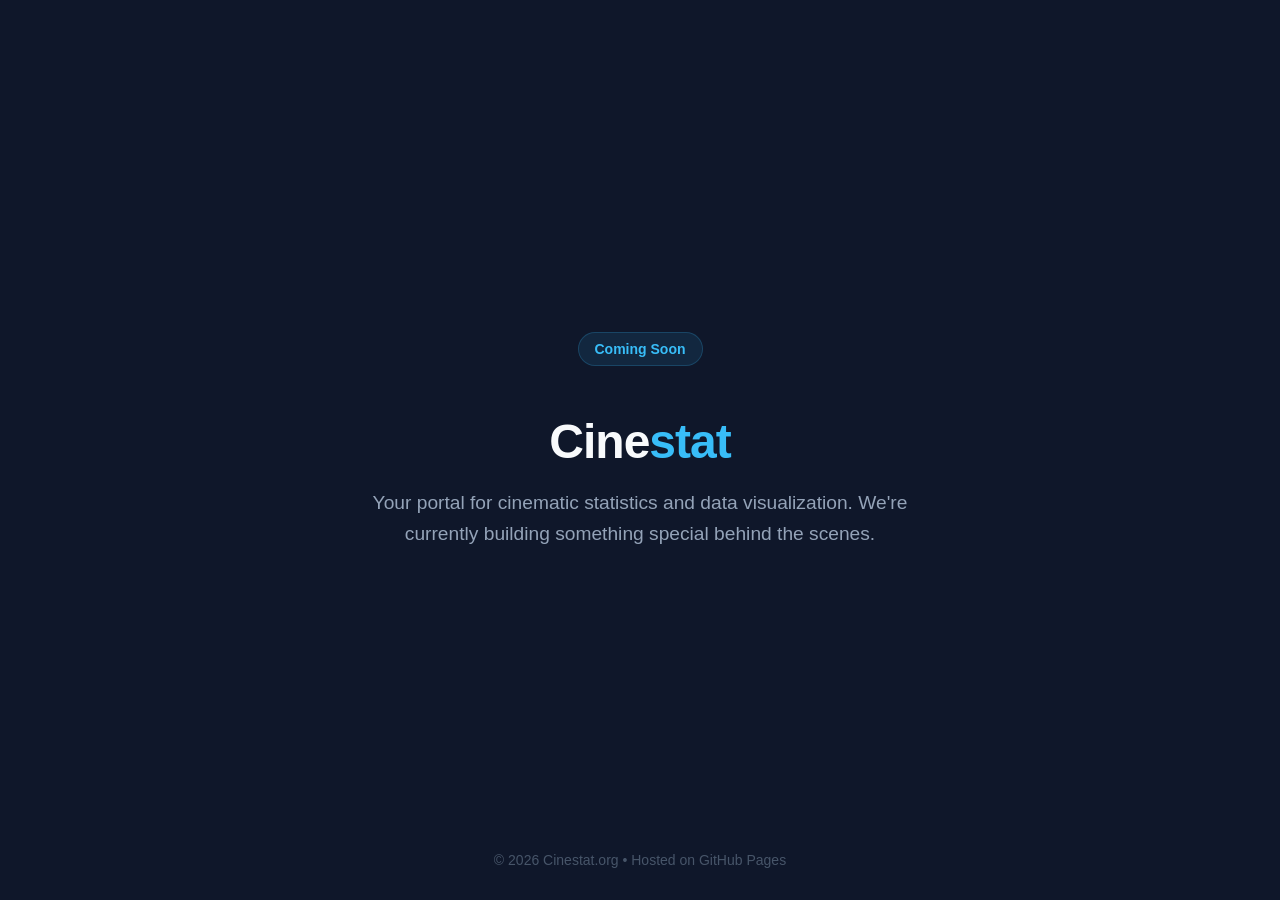
<file: index.html>
<!DOCTYPE html>
<html lang="en">
<head>
    <meta charset="UTF-8">
    <meta name="viewport" content="width=device-width, initial-scale=1.0">
    <title>Cinestat | Data-Driven Cinema</title>
    <style>
        :root {
            --bg-color: #0f172a;
            --text-color: #f8fafc;
            --accent-color: #38bdf8;
        }

        body {
            font-family: -apple-system, BlinkMacSystemFont, "Segoe UI", Roboto, Helvetica, Arial, sans-serif;
            background-color: var(--bg-color);
            color: var(--text-color);
            display: flex;
            justify-content: center;
            align-items: center;
            height: 100vh;
            margin: 0;
            text-align: center;
        }

        .container {
            padding: 2rem;
            max-width: 600px;
        }

        h1 {
            font-size: 3rem;
            margin-bottom: 0.5rem;
            letter-spacing: -1px;
        }

        h1 span {
            color: var(--accent-color);
        }

        p {
            font-size: 1.2rem;
            color: #94a3b8;
            line-height: 1.6;
        }

        .badge {
            display: inline-block;
            padding: 0.5rem 1rem;
            border-radius: 9999px;
            background: rgba(56, 189, 248, 0.1);
            color: var(--accent-color);
            font-weight: 600;
            font-size: 0.875rem;
            margin-bottom: 1rem;
            border: 1px solid rgba(56, 189, 248, 0.2);
        }

        footer {
            position: absolute;
            bottom: 2rem;
            font-size: 0.875rem;
            color: #475569;
        }
    </style>
</head>
<body>

    <div class="container">
        <div class="badge">Coming Soon</div>
        <h1>Cine<span>stat</span></h1>
        <p>Your portal for cinematic statistics and data visualization. We're currently building something special behind the scenes.</p>
    </div>

    <footer>
        &copy; 2026 Cinestat.org • Hosted on GitHub Pages
    </footer>

</body>
</html>
</file>
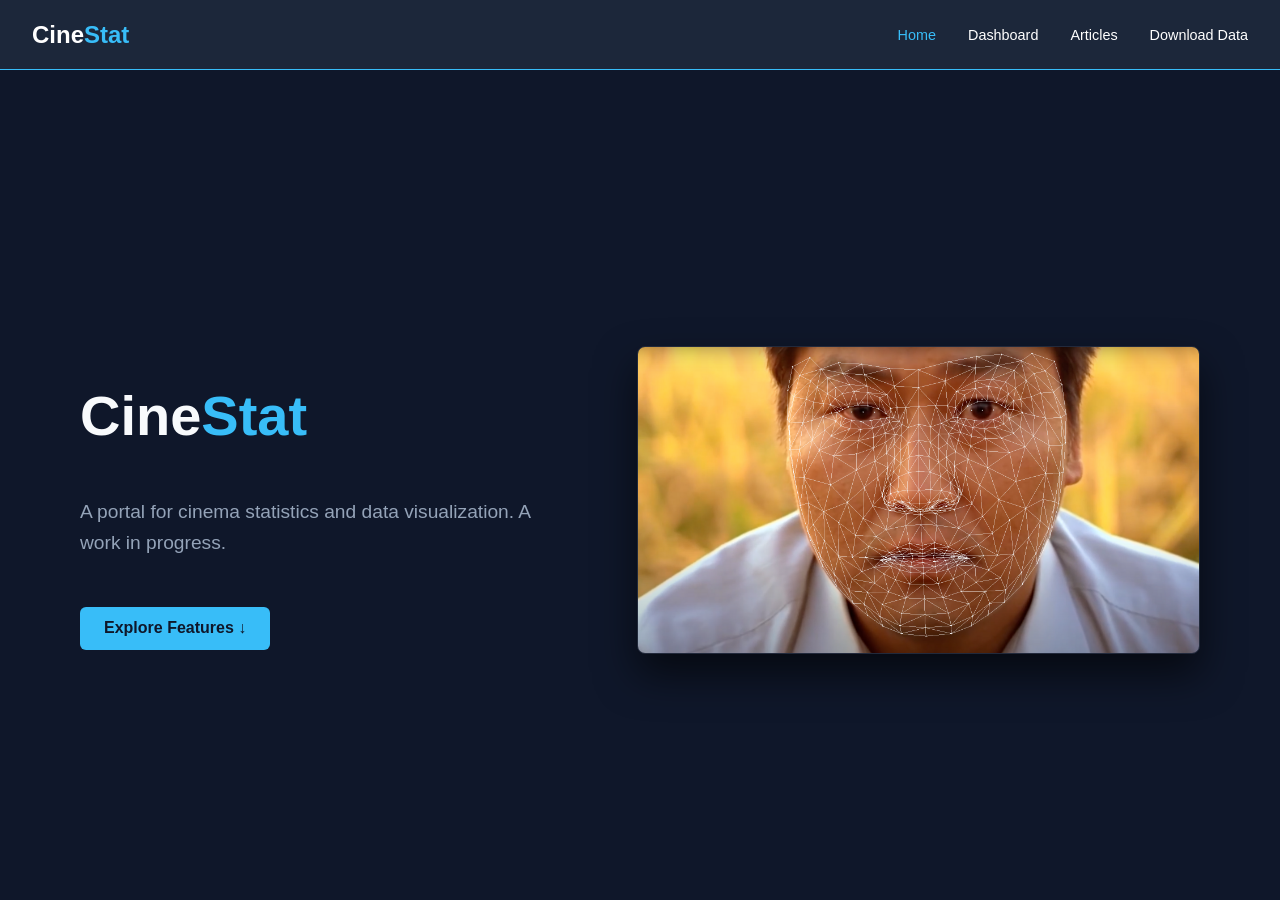
<file: docs/index.html>
<!DOCTYPE html>
<html lang="en">
<head>
    <meta charset="UTF-8">
    <meta name="viewport" content="width=device-width, initial-scale=1.0">
    <title>CineStat | Data-Driven Cinema</title>
    <link rel="stylesheet" href="style.css">
</head>
<body class="home-scroll-layout">

    <!-- Hybrid Navbar: Link straight to separate pages -->
    <nav class="navbar">
        <div class="nav-container">
            <a href="index.html" class="nav-logo">Cine<span>Stat</span></a>
            <ul class="nav-links">
                <li><a href="index.html" class="active">Home</a></li>
                <li><a href="dashboard.html">Dashboard</a></li>
                <li><a href="analyses.html">Articles</a></li>
                <li><a href="https://huggingface.co/datasets/astaileyyoung/CineFaceDB" target="_blank">Download Data</a></li>
            </ul>
        </div>
    </nav>

    <!-- Scroll Container -->
    <main class="scroll-container">
        
        <!-- Section 1: Home / Hero -->
        <section id="home" class="scroll-section hero-section">
            <div class="section-split">
                <div class="section-text">
                    <h1>Cine<span>Stat</span></h1>
                    <p>A portal for cinema statistics and data visualization. A work in progress.</p>
                    <a href="#dashboard" class="scroll-down-btn">Explore Features ↓</a>
                </div>
                <div class="section-image-wrapper">
                    <img src="./assets/mom_drawn.png" class="panel-image" alt="CineStat Hero">
                </div>
            </div>
        </section>

        <!-- Section 2: Dashboard -->
        <section id="dashboard" class="scroll-section dashboard-section">
            <div class="section-split reverse"> <!-- 'reverse' flips image and text sides for visual variety -->
                <div class="section-text">
                    <h2>Live <span>Dashboard</span></h2>
                    <p>Interact with cross-filtered charts, metrics, and custom statistical layouts built directly from our movie databases.</p>
                    <a href="dashboard.html" class="action-btn">Open Live Dashboard →</a>
                </div>
                <div class="section-image-wrapper">
                    <!-- Replace with a localized screenshot of your actual Power BI dashboard later -->
                    <img src="./assets/dashboard_preview.png" class="panel-image" alt="Dashboard Analytics Preview">
                </div>
            </div>
        </section>

        <!-- Section 3: Analyses / Articles -->
        <section id="analyses" class="scroll-section analyses-section">
            <div class="section-split">
                <div class="section-text">
                    <h2>Deep-Dive <span>Articles</span></h2>
                    <p>Empirical film analysis and essays. We look at trends in aspect ratios, staging, framing metrics, and distribution models over cinema history.</p>
                    <a href="analyses.html" class="action-btn">Read Articles →</a>
                </div>
                <div class="section-image-wrapper">
                    <!-- Replace with an article graphic or movie still later -->
                    <img src="./assets/casablanca_gridmap.png" class="panel-image" alt="Film Analysis Graphics">
                </div>
            </div>
        </section>

        <!-- Section 4: Data Download -->
        <section id="data" class="scroll-section data-section">
            <div class="section-split reverse">
                <div class="section-text">
                    <h2>Open <span>Data</span></h2>
                    <p>Cleaned datasets hosted transparently. Access raw pipeline outputs and tables via Hugging Face to run your own custom scripts.</p>
                    <a href="https://huggingface.co/datasets/astaileyyoung/CineFaceDB" target="_blank" class="action-btn">Download Datasets →</a>
                </div>
            </div>
            
            <footer>
                &copy; 2026 Cinestat.org • amosstaileyyoung@gmail.com
            </footer>
        </section>

    </main>
</body>
</html>
</file>
<file: docs/style.css>
/* ==========================================
   1. CORE THEME & RESET
   ========================================== */
:root {
    --bg-color: #0f172a;
    --card-bg: #1e293b;
    --text-color: #f8fafc;
    --accent-color: #38bdf8;
}

* { box-sizing: border-box; }

html {
    scroll-behavior: smooth;
}

body {
    background-color: var(--bg-color);
    color: var(--text-color);
    font-family: sans-serif;
    margin: 0;
    padding: 0;
    /* CHANGED: Reverted to standard browser scrolling defaults */
    overflow-x: hidden; 
    overflow-y: auto;   
    min-height: 100vh;
    position: relative; 
}

h1 span, h2 span {
    color: var(--accent-color);
}


/* ==========================================
   2. NAVIGATION (Logo Left, Links Right)
   ========================================== */
.navbar {
    height: 70px;
    background: rgba(30, 41, 59, 0.95); 
    backdrop-filter: blur(8px); 
    border-bottom: 1px solid var(--accent-color);
    position: fixed; 
    top: 0;
    left: 0;
    width: 100%;
    z-index: 1000;
    display: flex;
    align-items: center;
    transition: height 0.3s ease; /* Smooth transition if height changes */
}

.nav-container {
    width: 100%;
    max-width: 1400px; /* Matched to your wider split container limit */
    margin: 0 auto;
    padding: 0 2rem;
    display: flex;
    justify-content: space-between;
    align-items: center;
}

.nav-logo { 
    color: white; 
    text-decoration: none; 
    font-weight: bold; 
    font-size: 1.5rem;
    white-space: nowrap; /* Prevents Cine and Stat from snapping to two lines */
}

.nav-logo span { color: var(--accent-color); }

.nav-links {
    list-style: none;
    display: flex;
    gap: 2rem;
    margin: 0;
    padding: 0;
}

.nav-links a {
    color: #ffffff;
    text-decoration: none;
    font-size: 0.9rem;
    font-weight: 500;
    transition: color 0.2s;
    white-space: nowrap; /* Keeps link text like "Download Data" on a single line */
}

.nav-links a:hover, .nav-links a.active { 
    color: var(--accent-color); 
}

/* ==========================================
   MOBILE NAVBAR OVERRIDE (Below 768px)
   ========================================== */
@media (max-width: 768px) {
    .navbar {
        height: auto; /* Allow navbar to grow vertically to hold two rows */
        padding: 1rem 0;
    }

    .nav-container {
        flex-direction: column; /* Stack logo on top, links underneath */
        gap: 1rem;
        padding: 0 1rem;
    }

    .nav-links {
        width: 100%;
        justify-content: center; /* Center the links under the logo */
        gap: 1.2rem; /* Tighter gap so everything fits across a phone screen */
        flex-wrap: wrap; /* Allows links to cleanly drop to a second line if a phone is tiny */
    }

    .nav-links a {
        font-size: 0.85rem; /* Marginally smaller text for handheld screens */
    }

    /* Adjust the main page scroll container padding so the taller mobile navbar doesn't cover content */
    .scroll-section {
        padding-top: 110px; 
    }
}

/* ==========================================
   3. THE MAIN CONTAINER & SCROLLING SPLIT LAYOUT
   ========================================== */
body.home-scroll-layout {
    overflow: hidden;
    height: 100vh;
}

.scroll-container {
    height: 100vh;
    overflow-y: scroll;
    scroll-snap-type: y mandatory;
}

.scroll-section {
    height: 100vh;
    width: 100%;
    display: flex;
    flex-direction: column;
    justify-content: center;
    align-items: center;
    scroll-snap-align: start;
    position: relative;
    box-sizing: border-box;
    /* INCREASED: Pushes the entire container content down further safely on desktop */
    padding-top: 100px; 
}

/* Background panel accents */
.hero-section { background-color: var(--bg-color); }
.dashboard-section { background-color: var(--card-bg); }
.analyses-section { background-color: var(--bg-color); }
.data-section { background-color: var(--card-bg); }

/* Maximized Flex Box Grid container width */
.section-split {
    display: flex;
    align-items: center;
    justify-content: space-between;
    width: 100%;
    max-width: 1400px; /* Expanded from 1200px to allow larger visual assets */
    margin: 0 auto;
    padding: 0 5rem;
    gap: 5rem; /* Wide channel spacing between text block and image */
}

.section-split.reverse {
    flex-direction: row-reverse;
}

.section-text {
    flex: 1.1; /* Gives slightly more horizontal weight to text layout */
    text-align: left;
}

.section-text h1 {
    font-size: 3.5rem;
    /* MODIFIED: Changed from 0 to a small top margin to ensure breathing room below the navbar */
    margin: 2rem 0 3rem 0; 
    line-height: 1.2;
}

.section-text h2 {
    font-size: 2.8rem; /* Expanded section titles */
    margin: 0 0 1rem 0;
}

.section-text p {
    font-size: 1.2rem; /* Cleaned typography baseline sizing */
    line-height: 1.6;
    color: #94a3b8; 
    margin-bottom: 2rem;
}

.section-image-wrapper {
    flex: 1.3; /* Allocates extra layout footprint space to images */
    display: flex;
    justify-content: center;
    align-items: center;
}

/* Expanded fluid asset styling */
.panel-image {
    width: 100%;
    max-width: 650px; /* Expanded maximum viewport size from 500px */
    height: auto;
    /* Scales dynamically to take up half the available screen height */
    max-height: 52vh; 
    object-fit: cover;
    border-radius: 8px;
    box-shadow: 0 20px 40px rgba(0, 0, 0, 0.6);
    border: 1px solid rgba(255, 255, 255, 0.08);
    transition: transform 0.3s ease, border-color 0.3s ease;
}

.panel-image:hover {
    transform: scale(1.015);
    border-color: var(--accent-color);
}

/* ==========================================
   RESPONSIVE DESIGN SYSTEM OVERRIDES
   ========================================== */

/* Medium Laptop Screens: Adjust scaling gracefully */
@media (max-height: 800px) and (min-width: 901px) {
    .panel-image {
        max-height: 45vh; /* Shrinks image slightly so elements fit on short laptop displays */
    }
    .section-text h2 {
        font-size: 2.2rem;
    }
}

/* Mobile & Small Tablet Breaks */
@media (max-width: 900px) {
    /* FIX: Force override the specific scroll-layout class on mobile */
    body, body.home-scroll-layout {
        overflow-y: auto !important; 
        height: auto !important;
    }

    .scroll-container {
        height: auto;
        overflow-y: visible;
        scroll-snap-type: none; /* Disables snapping to prevent browser jerking on phones */
    }

    .scroll-section {
        height: auto; /* Lets panels elongate naturally with content demands */
        min-height: 90vh;
        scroll-snap-align: none;
        padding: 5rem 2rem 4rem 2rem; /* Clean vertical spacing padding gaps */
    }

    .section-split, .section-split.reverse {
        flex-direction: column;
        text-align: center;
        gap: 3rem;
        padding: 0;
    }
    
    .section-text {
        text-align: center;
    }

    .section-text h1 { font-size: 2.8rem; }
    .section-text h2 { font-size: 2.2rem; }

    .panel-image {
        max-width: 100%;
        max-height: 300px; /* Controlled phone boundary clamp height limit */
    }
}

/* ==========================================
   4. IFRAME / DASHBOARD STYLES (RESTORED)
   ========================================== */
.container.full-width {
    max-width: 100%; 
    width: 100%;
    padding: 0;     
    margin: 0;
}

.iframe-container {
    width: 100%;
    height: calc(100vh - 150px); 
    min-height: 700px; 
    background-color: #1e293b;
}

.iframe {
    width: 100%;
    height: 100%;
    border: none;
}

/* ==========================================
   5. HOME & ARTICLE STYLES
   ========================================== */
.home-content {
    display: flex;
    flex-direction: column;
    align-items: center;
    justify-content: center;
    text-align: center;
    width: 100%;
}

.hero-image {
    max-width: 100%;
    max-height: 350px; 
    border-radius: 8px;
    margin: 1.5rem 0;
    box-shadow: 0 0 20px rgba(56, 189, 248, 0.2);
}

/* Unified button style using your design rules */
.dashboard-btn, .action-btn, .scroll-down-btn {
    display: inline-block;
    background: var(--accent-color);
    color: var(--bg-color);
    padding: 0.8rem 1.5rem;
    text-decoration: none;
    border-radius: 6px;
    font-weight: bold;
    margin-top: 1rem;
    transition: transform 0.2s ease, opacity 0.2s ease;
}

.action-btn:hover, .dashboard-btn:hover, .scroll-down-btn:hover {
    transform: translateY(-2px);
    opacity: 0.9;
}

/* Secondary styled links for internal sections */
.secondary-link {
    color: var(--accent-color);
    display: block;
    margin-top: 1rem;
    text-decoration: none;
    font-weight: bold;
}

.secondary-link:hover {
    text-decoration: underline;
}

.grid {
    display: grid;
    /* CHANGED: Swapped auto-fill to auto-fit so cards expand evenly, or cap them cleanly */
    grid-template-columns: repeat(auto-fit, minmax(300px, 400px));
    gap: 2.5rem;
    width: 100%; 
    max-width: 900px; /* Constraints the grid container so 2 cards don't float apart */
    margin: 3rem auto 0 auto; /* Centering the grid layout box horizontally */
    text-align: left; 
    justify-content: center; /* Forces the internal cards to center if there is leftover space */
}

.card { background: var(--card-bg); border-radius: 12px; overflow: hidden; border: 1px solid #334155; }
.card-content { padding: 1.5rem; }
.card img { width: 100%; height: 180px; object-fit: cover; }

.read-more {
    color: var(--accent-color) !important; 
    text-decoration: none;
    font-weight: bold;
    font-size: 0.9rem;
    transition: opacity 0.2s;
}

.read-more:visited {
    color: var(--accent-color) !important; 
}

.read-more:hover {
    opacity: 0.8;
    text-decoration: underline;
}

/* ==========================================
   6. FOOTER (Bottom Anchored)
   ========================================== */
footer {
    position: absolute;
    bottom: 0;
    width: 100%;
    height: 80px;
    display: flex;
    align-items: center;
    justify-content: center;
    font-size: 0.85rem;
    color: #64748b;
    border-top: 1px solid rgba(255,255,255,0.05);
}

/* ==========================================
   7. FIXED FULL-SCREEN DASHBOARD ENGINE
   ========================================== */

/* Turn the body into a flexbox column that locks exactly to the screen height */
body.dashboard-page-body {
    display: flex;
    flex-direction: column;
    height: 100vh;
    min-height: 100vh;
    overflow: hidden; /* Stops the overall browser page from scrolling vertically */
    position: relative;
}

/* Ensure the navbar remains standard at the top of the column */
body.dashboard-page-body .navbar {
    position: static; /* Drops fixed positioning here so it plays nice with the flex layout */
    flex-shrink: 0;   /* Prevents the navbar from compressing */
}

/* The content container expands to claim all empty space between nav and footer */
body.dashboard-page-body .container.full-width {
    flex: 1; 
    display: flex;
    flex-direction: column;
    width: 100%;
    max-width: 100%;
    padding: 0;
    margin: 0;
    overflow: hidden;
}

/* Strip out the hard calc() height and let flexbox handle it dynamically */
body.dashboard-page-body .iframe-container {
    width: 100%;
    height: 100%; /* Automatically fills the container exactly */
    min-height: 0; /* Prevents default iframe blowouts */
    flex: 1;
}

body.dashboard-page-body .iframe {
    width: 100%;
    height: 100%;
    border: none;
    display: block;
}

/* Unpin the footer from absolute bottom so it doesn't overlap your canvas metrics */
body.dashboard-page-body footer {
    position: static; /* Drops absolute positioning */
    flex-shrink: 0;   /* Prevents the footer from squishing */
    height: 50px;     /* Slid down from 80px to save precious vertical canvas space for data */
    background: var(--bg-color);
}

/* ==========================================
   8. ARTICLE LIST CLEANUP
   ========================================== */
body.analysis-layout {
    padding-top: 100px; /* Safely clears the fixed navbar height */
}

body.analysis-layout h1 {
    margin-bottom: 2rem;
    color: var(--text-color);
}
</file>
